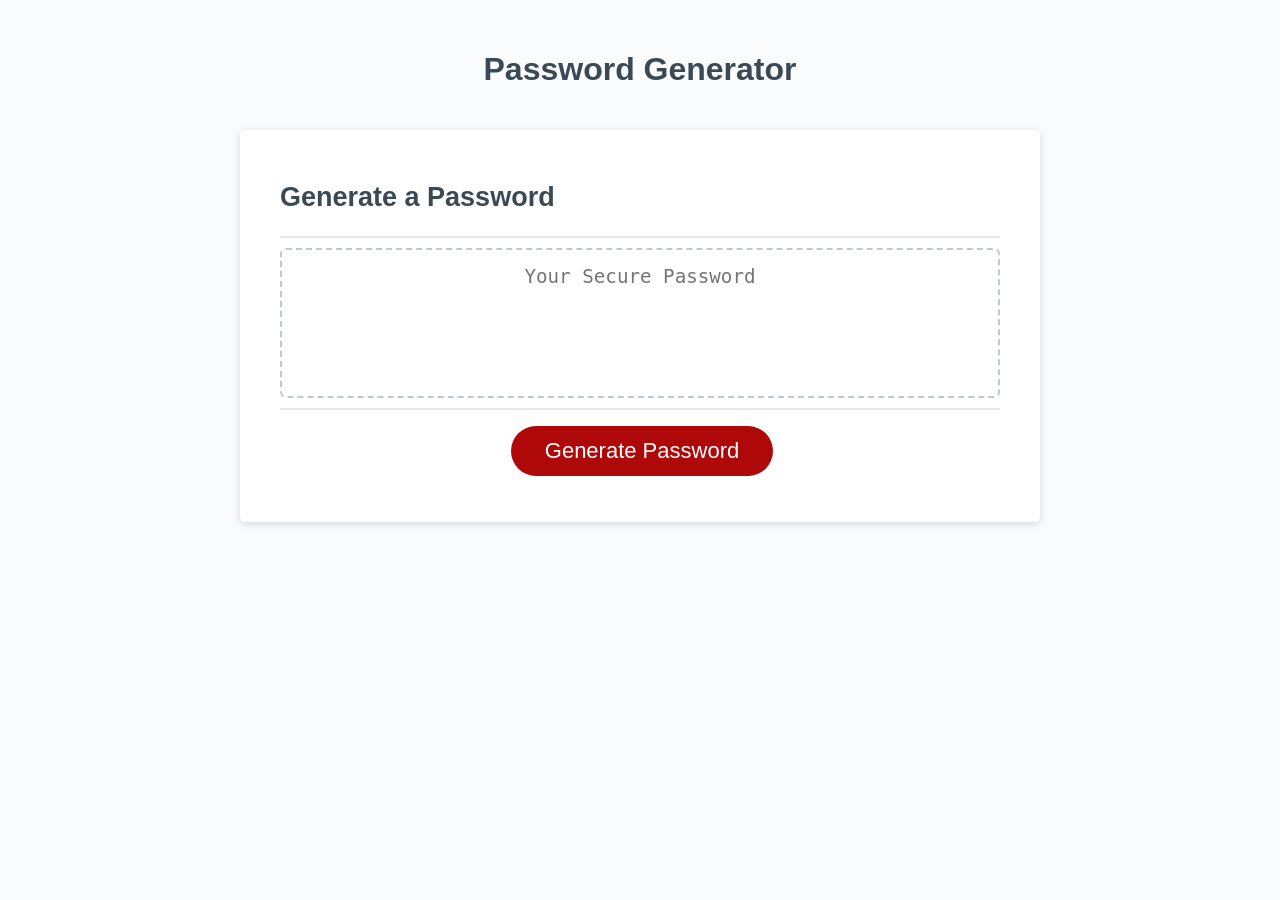
<file: index.html>
<!DOCTYPE html>
<html lang="en">
  <head>
    <meta charset="UTF-8" />
    <meta name="viewport" content="width=device-width, initial-scale=1.0" />
    <meta http-equiv="X-UA-Compatible" content="ie=edge" />
    <title>Password Generator</title>
    <!-- <link rel="stylesheet" href="C:\Users\Admin\bootcamp\Password-Generator\Develop\style.css" /> -->
    <link rel="stylesheet" href="./assets/style.css" />
  </head>
  <body>
    <div class="wrapper">
      <header>
        <h1>Password Generator</h1>
      </header>
      <div class="card">
        <div class="card-header">
          <h2>Generate a Password</h2>
        </div>
        <div class="card-body">
          <textarea
            readonly
            id="password"
            placeholder="Your Secure Password"
            aria-label="Generated Password"
          ></textarea>
        </div>
        <div class="card-footer">
          <button id="generate" class="btn">Generate Password</button>
        </div>
      </div>
    </div>
    <script src="./assets/script.js"></script>
  </body>
</html>
</file>
<file: assets/style.css>
*,
*::before,
*::after {
  box-sizing: border-box;
}

html,
body,
.wrapper {
  height: 100%;
  margin: 0;
  padding: 0;
}

body {
  font-family: sans-serif;
  background-color: #f9fbfd;
}

.wrapper {
  padding-top: 30px;
  padding-left: 20px;
  padding-right: 20px;
}

header {
  text-align: center;
  padding: 20px;
  padding-top: 0px;
  color: hsl(206, 17%, 28%);
}

.card {
  background-color: hsl(0, 0%, 100%);
  border-radius: 5px;
  border-width: 1px;
  box-shadow: rgba(0, 0, 0, 0.15) 0px 2px 8px 0px;
  color: hsl(206, 17%, 28%);
  font-size: 18px;
  margin: 0 auto;
  max-width: 800px;
  padding: 30px 40px;
}

.card-header::after {
  content: " ";
  display: block;
  width: 100%;
  background: #e7e9eb;
  height: 2px;
}

.card-body {
  min-height: 100px;
}

.card-footer {
  text-align: center;
}

.card-footer::before {
  content: " ";
  display: block;
  width: 100%;
  background: #e7e9eb;
  height: 2px;
}

.card-footer::after {
  content: " ";
  display: block;
  clear: both;
}

.btn {
  border: none;
  background-color: hsl(360, 91%, 36%);
  border-radius: 25px;
  box-shadow: rgba(0, 0, 0, 0.1) 0px 1px 6px 0px rgba(0, 0, 0, 0.2) 0px 1px 1px
    0px;
  color: hsl(0, 0%, 100%);
  display: inline-block;
  font-size: 22px;
  line-height: 22px;
  margin: 16px 16px 16px 20px;
  padding: 14px 34px;
  text-align: center;
  cursor: pointer;
}

button[disabled] {
  cursor: default;
  background: #c0c7cf;
}

.float-right {
  float: right;
}

#password {
  -webkit-appearance: none;
  -moz-appearance: none;
  appearance: none;
  border: none;
  display: block;
  width: 100%;
  padding-top: 15px;
  padding-left: 15px;
  padding-right: 15px;
  padding-bottom: 85px;
  font-size: 1.2rem;
  text-align: center;
  margin-top: 10px;
  margin-bottom: 10px;
  border: 2px dashed #c0c7cf;
  border-radius: 6px;
  resize: none;
  overflow: hidden;
}

@media (max-width: 690px) {
  .btn {
    font-size: 1rem;
    margin: 16px 0px 0px 0px;
    padding: 10px 15px;
  }

  #password {
    font-size: 1rem;
  }
}

@media (max-width: 500px) {
  .btn {
    font-size: 0.8rem;
  }
}
</file>
<file: Develop/style.css>
*,
*::before,
*::after {
  box-sizing: border-box;
}

html,
body,
.wrapper {
  height: 100%;
  margin: 0;
  padding: 0;
}

body {
  font-family: sans-serif;
  background-color: #f9fbfd;
}

.wrapper {
  padding-top: 30px;
  padding-left: 20px;
  padding-right: 20px;
}

header {
  text-align: center;
  padding: 20px;
  padding-top: 0px;
  color: hsl(206, 17%, 28%);
}

.card {
  background-color: hsl(0, 0%, 100%);
  border-radius: 5px;
  border-width: 1px;
  box-shadow: rgba(0, 0, 0, 0.15) 0px 2px 8px 0px;
  color: hsl(206, 17%, 28%);
  font-size: 18px;
  margin: 0 auto;
  max-width: 800px;
  padding: 30px 40px;
}

.card-header::after {
  content: " ";
  display: block;
  width: 100%;
  background: #e7e9eb;
  height: 2px;
}

.card-body {
  min-height: 100px;
}

.card-footer {
  text-align: center;
}

.card-footer::before {
  content: " ";
  display: block;
  width: 100%;
  background: #e7e9eb;
  height: 2px;
}

.card-footer::after {
  content: " ";
  display: block;
  clear: both;
}

.btn {
  border: none;
  background-color: hsl(360, 91%, 36%);
  border-radius: 25px;
  box-shadow: rgba(0, 0, 0, 0.1) 0px 1px 6px 0px rgba(0, 0, 0, 0.2) 0px 1px 1px
    0px;
  color: hsl(0, 0%, 100%);
  display: inline-block;
  font-size: 22px;
  line-height: 22px;
  margin: 16px 16px 16px 20px;
  padding: 14px 34px;
  text-align: center;
  cursor: pointer;
}

button[disabled] {
  cursor: default;
  background: #c0c7cf;
}

.float-right {
  float: right;
}

#password {
  -webkit-appearance: none;
  -moz-appearance: none;
  appearance: none;
  border: none;
  display: block;
  width: 100%;
  padding-top: 15px;
  padding-left: 15px;
  padding-right: 15px;
  padding-bottom: 85px;
  font-size: 1.2rem;
  text-align: center;
  margin-top: 10px;
  margin-bottom: 10px;
  border: 2px dashed #c0c7cf;
  border-radius: 6px;
  resize: none;
  overflow: hidden;
}

@media (max-width: 690px) {
  .btn {
    font-size: 1rem;
    margin: 16px 0px 0px 0px;
    padding: 10px 15px;
  }

  #password {
    font-size: 1rem;
  }
}

@media (max-width: 500px) {
  .btn {
    font-size: 0.8rem;
  }
}
</file>
